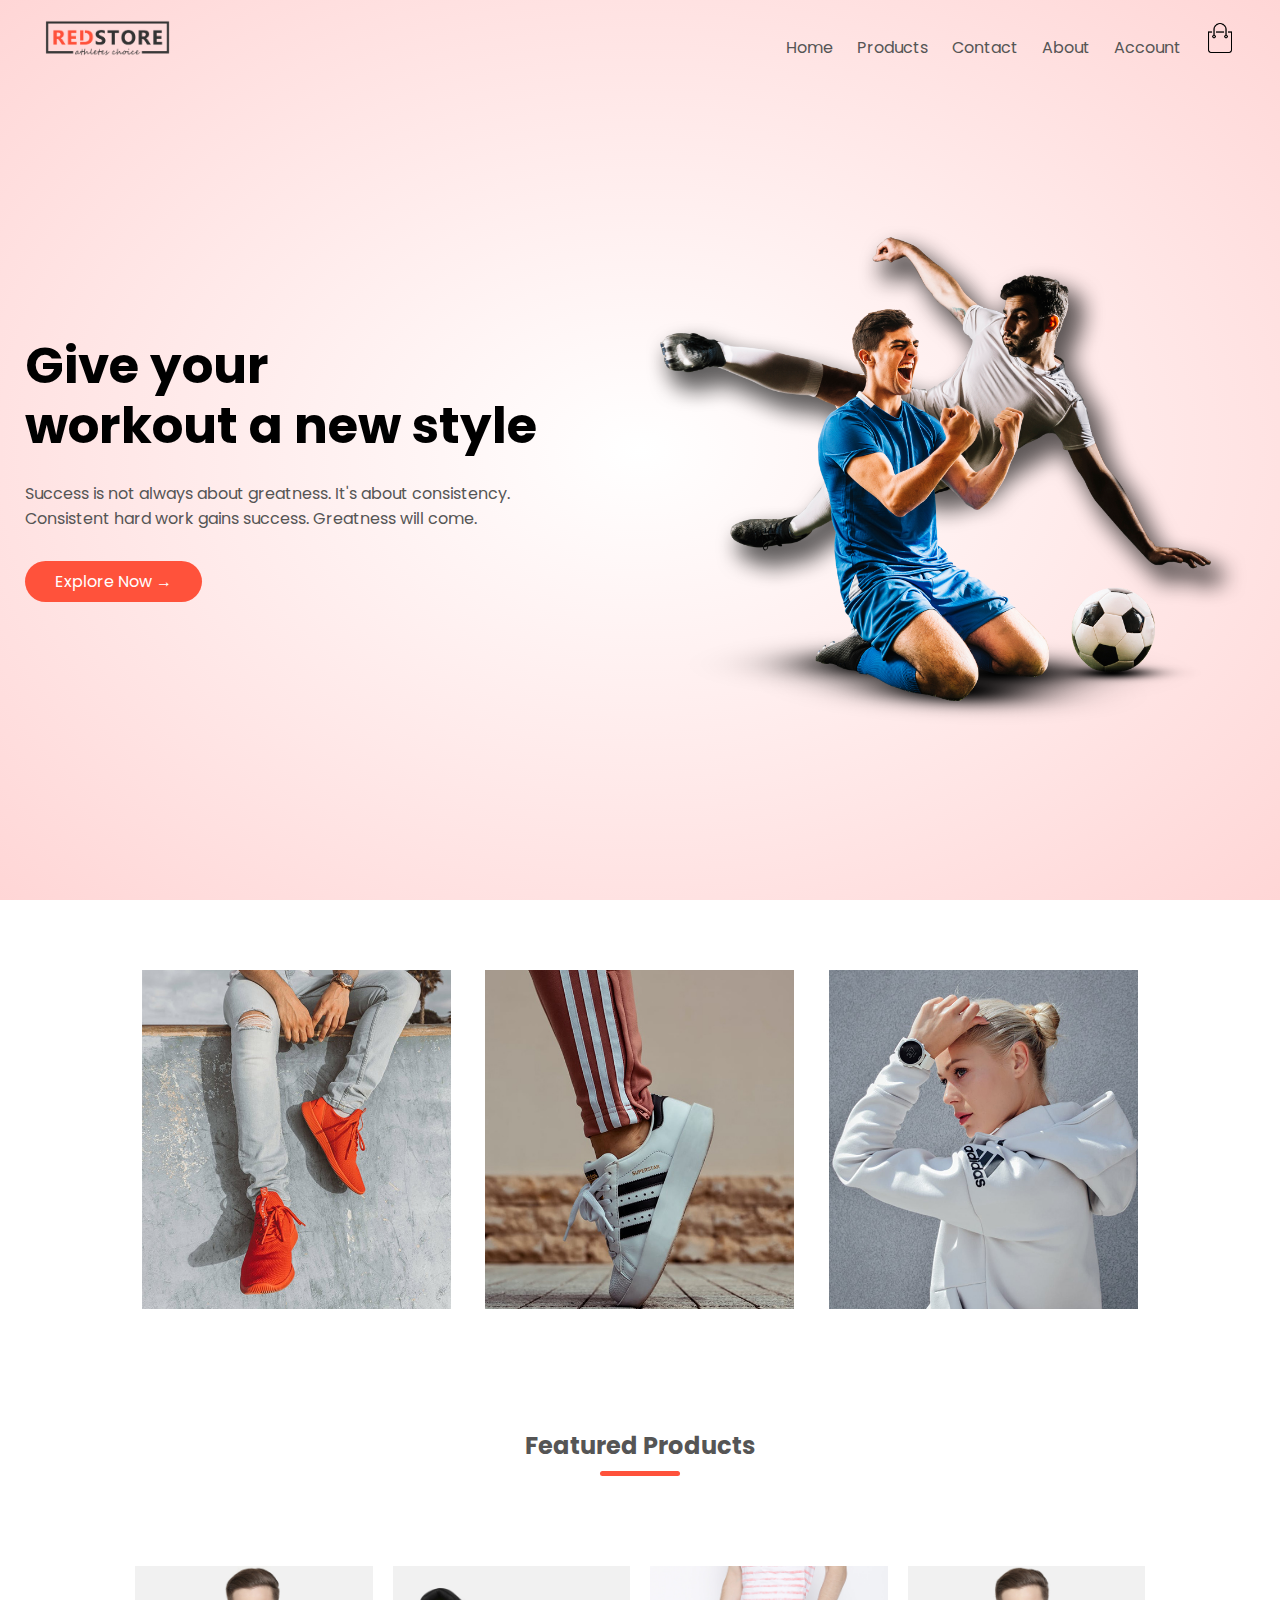
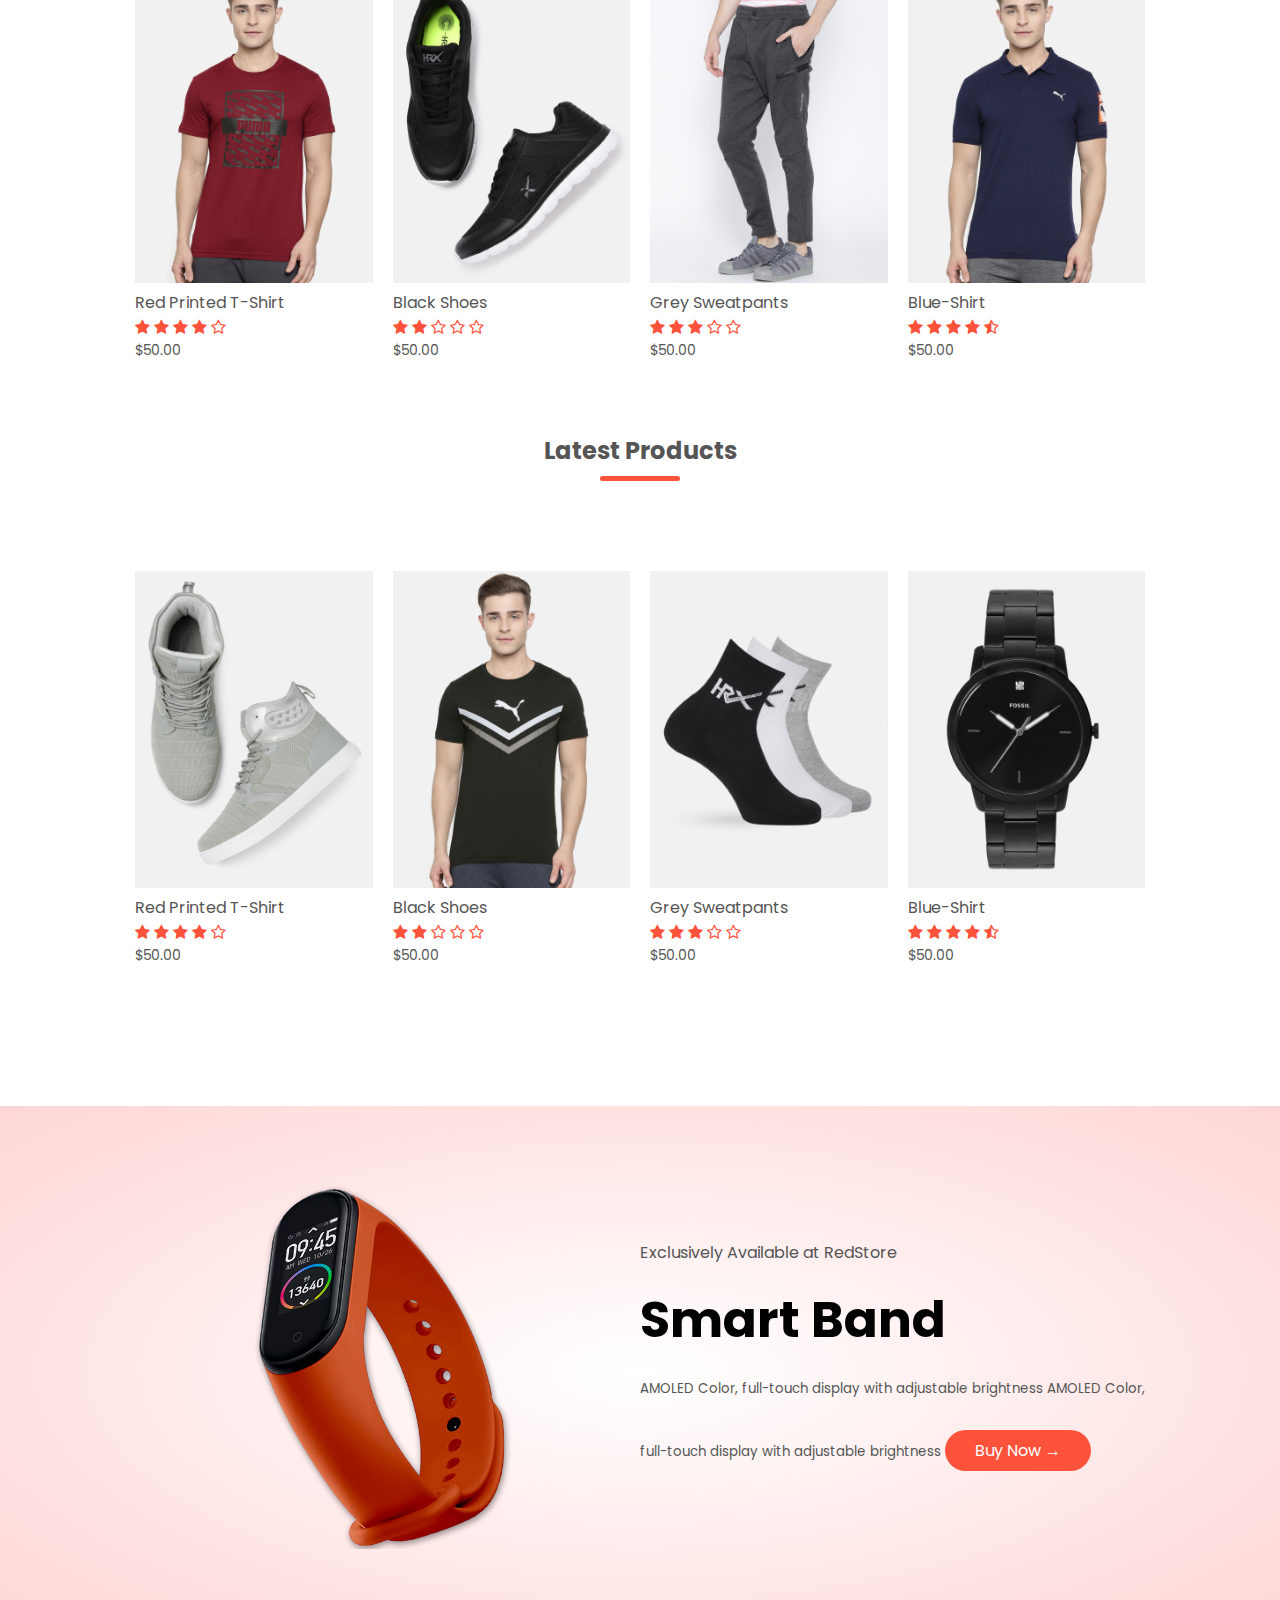
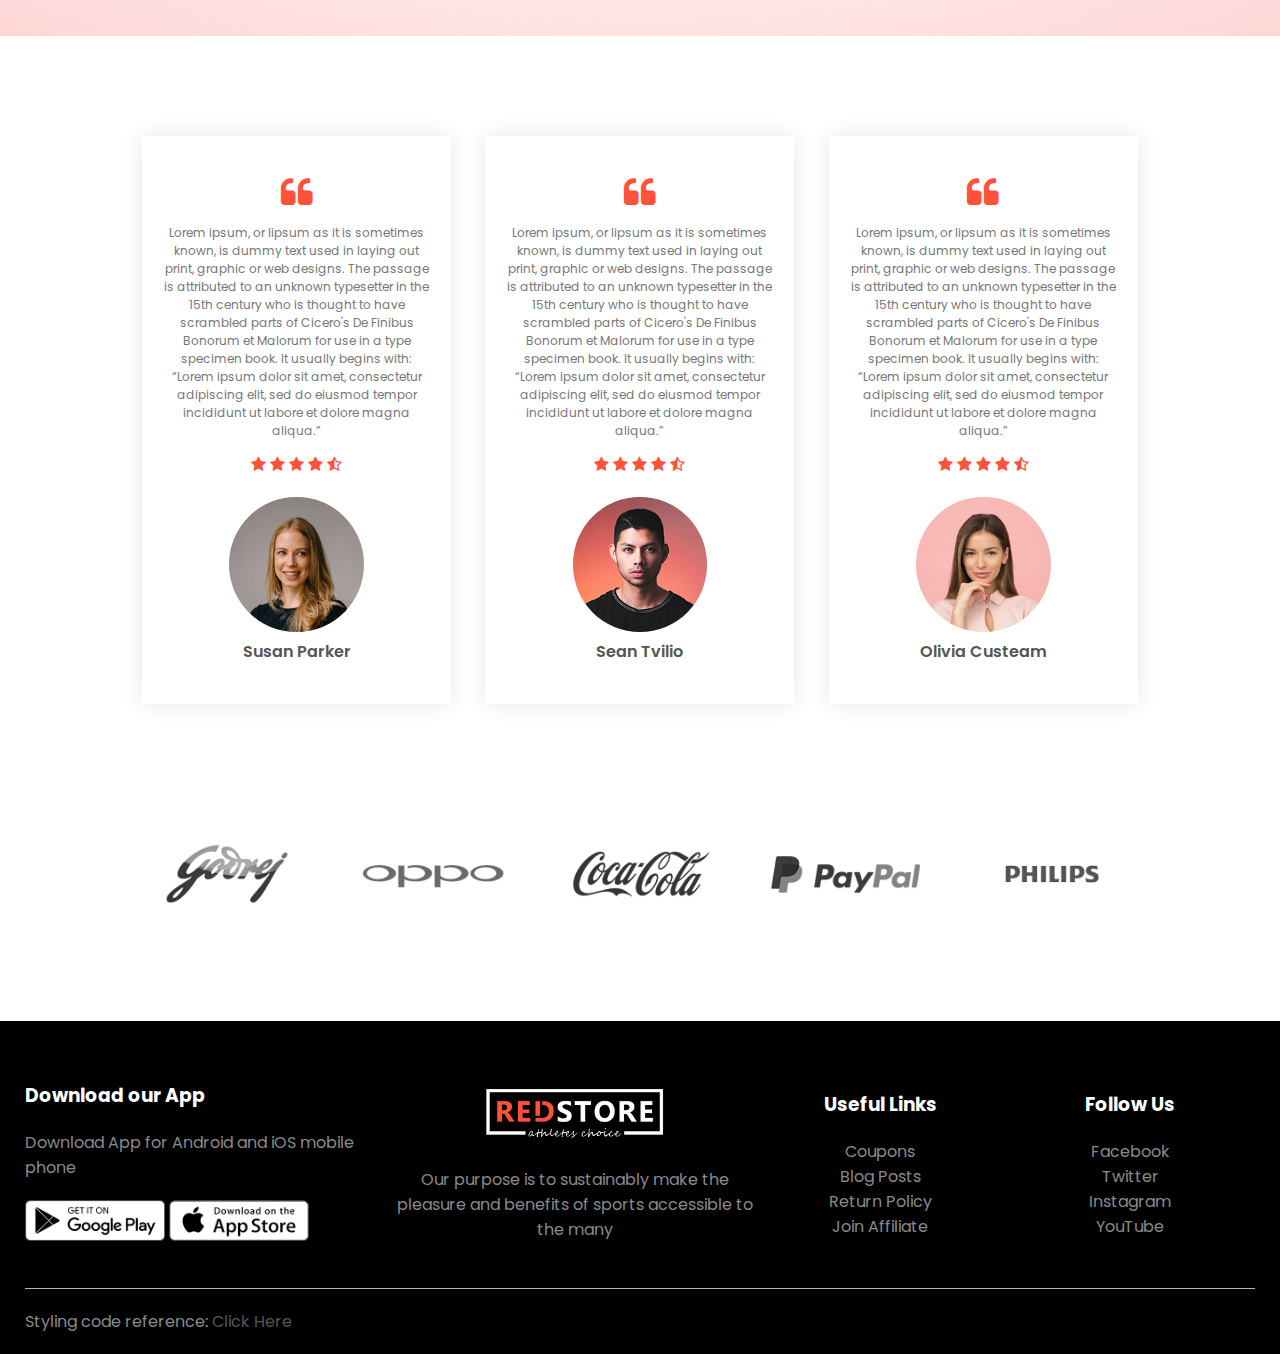
<file: index.html>
<!DOCTYPE html>
<html lang="en">
  <head>
    <meta charset="UTF-8" />
    <meta name="viewport" content="width=device-width, initial-scale=1.0" />
    <link rel="stylesheet" href="style.css" />
    <link
      href="https://fonts.googleapis.com/css2?family=Poppins:wght@300;400;500;600;700&display=swap"
      rel="stylesheet"
    />
    <link
      rel="stylesheet"
      href="https://stackpath.bootstrapcdn.com/font-awesome/4.7.0/css/font-awesome.min.css"
    />
    <title>RedStore</title>
  </head>
  <body>
    <!-- Styling code reference: https://www.youtube.com/channel/UCkjoHfkLEy7ZT4bA2myJ8xA -->
    <div class="header">
      <div class="container">
        <div class="navbar">
          <div class="logo">
            <img src="images/logo.png" width="125" />
          </div>
          <nav>
            <ul id="MenuItems">
              <li><a href="#">Home</a></li>
              <li><a href="products.html">Products</a></li>
              <li><a href="#">Contact</a></li>
              <li><a href="#">About</a></li>
              <li><a href="account.html">Account</a></li>
            </ul>
            <img src="images/cart.png" width="30" height="30" />
            <img
              class="menu-icon"
              src="images/menu.png"
              onclick="menutoggle()"
            />
          </nav>
        </div>
        <div class="row">
          <div class="col-2">
            <h1>
              Give your<br />
              workout a new style
            </h1>
            <p>
              Success is not always about greatness. It's about consistency.<br />
              Consistent hard work gains success. Greatness will come.
            </p>
            <a class="btn" href="#">Explore Now &#8594;</a>
          </div>
          <div class="col-2">
            <img src="images/image1.png" alt="" />
          </div>
        </div>
      </div>
    </div>
    <!-- featured categories -->

    <div class="categories">
      <div class="small-container">
        <div class="row">
          <div class="col-3">
            <img src="images/category-1.jpg" alt="" />
          </div>
          <div class="col-3">
            <img src="images/category-2.jpg" alt="" />
          </div>
          <div class="col-3">
            <img src="images/category-3.jpg" alt="" />
          </div>
        </div>
      </div>
    </div>
    <!-- Featured product -->
    <div class="small-container">
      <h2 class="title">Featured Products</h2>
      <div class="row">
        <div class="col-4">
          <img src="images/product-1.jpg" alt="" />
          <h4>Red Printed T-Shirt</h4>
          <div class="rating">
            <i class="fa fa-star"></i>
            <i class="fa fa-star"></i>
            <i class="fa fa-star"></i>
            <i class="fa fa-star"></i>
            <i class="fa fa-star-o"></i>
          </div>
          <p>$50.00</p>
        </div>
        <div class="col-4">
          <img src="images/product-2.jpg" alt="" />
          <h4>Black Shoes</h4>
          <div class="rating">
            <i class="fa fa-star"></i>
            <i class="fa fa-star"></i>
            <i class="fa fa-star-o"></i>
            <i class="fa fa-star-o"></i>
            <i class="fa fa-star-o"></i>
          </div>
          <p>$50.00</p>
        </div>
        <div class="col-4">
          <img src="images/product-3.jpg" alt="" />
          <h4>Grey Sweatpants</h4>
          <div class="rating">
            <i class="fa fa-star"></i>
            <i class="fa fa-star"></i>
            <i class="fa fa-star"></i>
            <i class="fa fa-star-o"></i>
            <i class="fa fa-star-o"></i>
          </div>
          <p>$50.00</p>
        </div>
        <div class="col-4">
          <img src="images/product-4.jpg" alt="" />
          <h4>Blue-Shirt</h4>
          <div class="rating">
            <i class="fa fa-star"></i>
            <i class="fa fa-star"></i>
            <i class="fa fa-star"></i>
            <i class="fa fa-star"></i>
            <i class="fa fa-star-half-o"></i>
          </div>
          <p>$50.00</p>
        </div>
      </div>

      <h2 class="title">Latest Products</h2>
      <div class="row">
        <div class="col-4">
          <img src="images/product-5.jpg" alt="" />
          <h4>Red Printed T-Shirt</h4>
          <div class="rating">
            <i class="fa fa-star"></i>
            <i class="fa fa-star"></i>
            <i class="fa fa-star"></i>
            <i class="fa fa-star"></i>
            <i class="fa fa-star-o"></i>
          </div>
          <p>$50.00</p>
        </div>
        <div class="col-4">
          <img src="images/product-6.jpg" alt="" />
          <h4>Black Shoes</h4>
          <div class="rating">
            <i class="fa fa-star"></i>
            <i class="fa fa-star"></i>
            <i class="fa fa-star-o"></i>
            <i class="fa fa-star-o"></i>
            <i class="fa fa-star-o"></i>
          </div>
          <p>$50.00</p>
        </div>
        <div class="col-4">
          <img src="images/product-7.jpg" alt="" />
          <h4>Grey Sweatpants</h4>
          <div class="rating">
            <i class="fa fa-star"></i>
            <i class="fa fa-star"></i>
            <i class="fa fa-star"></i>
            <i class="fa fa-star-o"></i>
            <i class="fa fa-star-o"></i>
          </div>
          <p>$50.00</p>
        </div>
        <div class="col-4">
          <img src="images/product-8.jpg" alt="" />
          <h4>Blue-Shirt</h4>
          <div class="rating">
            <i class="fa fa-star"></i>
            <i class="fa fa-star"></i>
            <i class="fa fa-star"></i>
            <i class="fa fa-star"></i>
            <i class="fa fa-star-half-o"></i>
          </div>
          <p>$50.00</p>
        </div>
      </div>
    </div>
    <!-- Offer -->

    <div class="offer">
      <div class="small-container">
        <div class="row">
          <div class="col-2">
            <img class="offer-img" src="images/exclusive.png" alt="" />
          </div>
          <div class="col-2">
            <p>Exclusively Available at RedStore</p>
            <h1>Smart Band</h1>
            <small
              >AMOLED Color, full-touch display with adjustable brightness
              AMOLED Color, full-touch display with adjustable brightness</small
            >
            <a href="#" class="btn">Buy Now &#8594;</a>
          </div>
        </div>
      </div>
    </div>
    <!-- Testimonials -->

    <div class="testimonial">
      <div class="small-container">
        <div class="row">
          <div class="col-3">
            <i class="fa fa-quote-left"></i>
            <p>
              Lorem ipsum, or lipsum as it is sometimes known, is dummy text
              used in laying out print, graphic or web designs. The passage is
              attributed to an unknown typesetter in the 15th century who is
              thought to have scrambled parts of Cicero's De Finibus Bonorum et
              Malorum for use in a type specimen book. It usually begins with:
              “Lorem ipsum dolor sit amet, consectetur adipiscing elit, sed do
              eiusmod tempor incididunt ut labore et dolore magna aliqua.”
            </p>
            <div class="rating">
              <i class="fa fa-star"></i>
              <i class="fa fa-star"></i>
              <i class="fa fa-star"></i>
              <i class="fa fa-star"></i>
              <i class="fa fa-star-half-o"></i>
            </div>
            <img src="images/user-1.png" alt="" />
            <h3>Susan Parker</h3>
          </div>
          <div class="col-3">
            <i class="fa fa-quote-left"></i>
            <p>
              Lorem ipsum, or lipsum as it is sometimes known, is dummy text
              used in laying out print, graphic or web designs. The passage is
              attributed to an unknown typesetter in the 15th century who is
              thought to have scrambled parts of Cicero's De Finibus Bonorum et
              Malorum for use in a type specimen book. It usually begins with:
              “Lorem ipsum dolor sit amet, consectetur adipiscing elit, sed do
              eiusmod tempor incididunt ut labore et dolore magna aliqua.”
            </p>
            <div class="rating">
              <i class="fa fa-star"></i>
              <i class="fa fa-star"></i>
              <i class="fa fa-star"></i>
              <i class="fa fa-star"></i>
              <i class="fa fa-star-half-o"></i>
            </div>
            <img src="images/user-2.png" alt="" />
            <h3>Sean Tvilio</h3>
          </div>
          <div class="col-3">
            <i class="fa fa-quote-left"></i>
            <p>
              Lorem ipsum, or lipsum as it is sometimes known, is dummy text
              used in laying out print, graphic or web designs. The passage is
              attributed to an unknown typesetter in the 15th century who is
              thought to have scrambled parts of Cicero's De Finibus Bonorum et
              Malorum for use in a type specimen book. It usually begins with:
              “Lorem ipsum dolor sit amet, consectetur adipiscing elit, sed do
              eiusmod tempor incididunt ut labore et dolore magna aliqua.”
            </p>
            <div class="rating">
              <i class="fa fa-star"></i>
              <i class="fa fa-star"></i>
              <i class="fa fa-star"></i>
              <i class="fa fa-star"></i>
              <i class="fa fa-star-half-o"></i>
            </div>
            <img src="images/user-3.png" alt="" />
            <h3>Olivia Custeam</h3>
          </div>
        </div>
      </div>
    </div>

    <!-- Brands -->

    <div class="brands">
      <div class="small-container">
        <div class="row">
          <div class="col-5">
            <img src="images/logo-godrej.png" alt="" />
          </div>
          <div class="col-5">
            <img src="images/logo-oppo.png" alt="" />
          </div>
          <div class="col-5">
            <img src="images/logo-coca-cola.png" alt="" />
          </div>
          <div class="col-5">
            <img src="images/logo-paypal.png" alt="" />
          </div>
          <div class="col-5">
            <img src="images/logo-philips.png" alt="" />
          </div>
        </div>
      </div>
    </div>

    <!-- Footer -->

    <div class="footer">
      <div class="container">
        <div class="row">
          <div class="footer-col-1">
            <h3>Download our App</h3>
            <p>Download App for Android and iOS mobile phone</p>
            <div class="app-logo">
              <img src="images/play-store.png" alt="" />
              <img src="images/app-store.png" alt="" />
            </div>
          </div>
          <div class="footer-col-2">
            <img src="images/logo-white.png" alt="" />
            <p>
              Our purpose is to sustainably make the pleasure and benefits of
              sports accessible to the many
            </p>
          </div>
          <div class="footer-col-3">
            <h3>Useful Links</h3>
            <ul>
              <li>Coupons</li>
              <li>Blog Posts</li>
              <li>Return Policy</li>
              <li>Join Affiliate</li>
            </ul>
          </div>
          <div class="footer-col-4">
            <h3>Follow Us</h3>
            <ul>
              <li>Facebook</li>
              <li>Twitter</li>
              <li>Instagram</li>
              <li>YouTube</li>
            </ul>
          </div>
        </div>
        <hr />
        <p>Styling code reference: <a href="https://www.youtube.com/channel/UCkjoHfkLEy7ZT4bA2myJ8xA">Click Here</a></p>
      </div>
    </div>
    <!-- Js for toggle menu -->

    <script>
      var MenuItems = document.getElementById("MenuItems");
      MenuItems.style.maxHeight = "0px";
      function menutoggle() {          
        if (MenuItems.style.maxHeight == "0px") {
          MenuItems.style.maxHeight = "200px";
        } else {
          MenuItems.style.maxHeight = "0px";
        };
      };
    </script>
  </body>
</html>
</file>
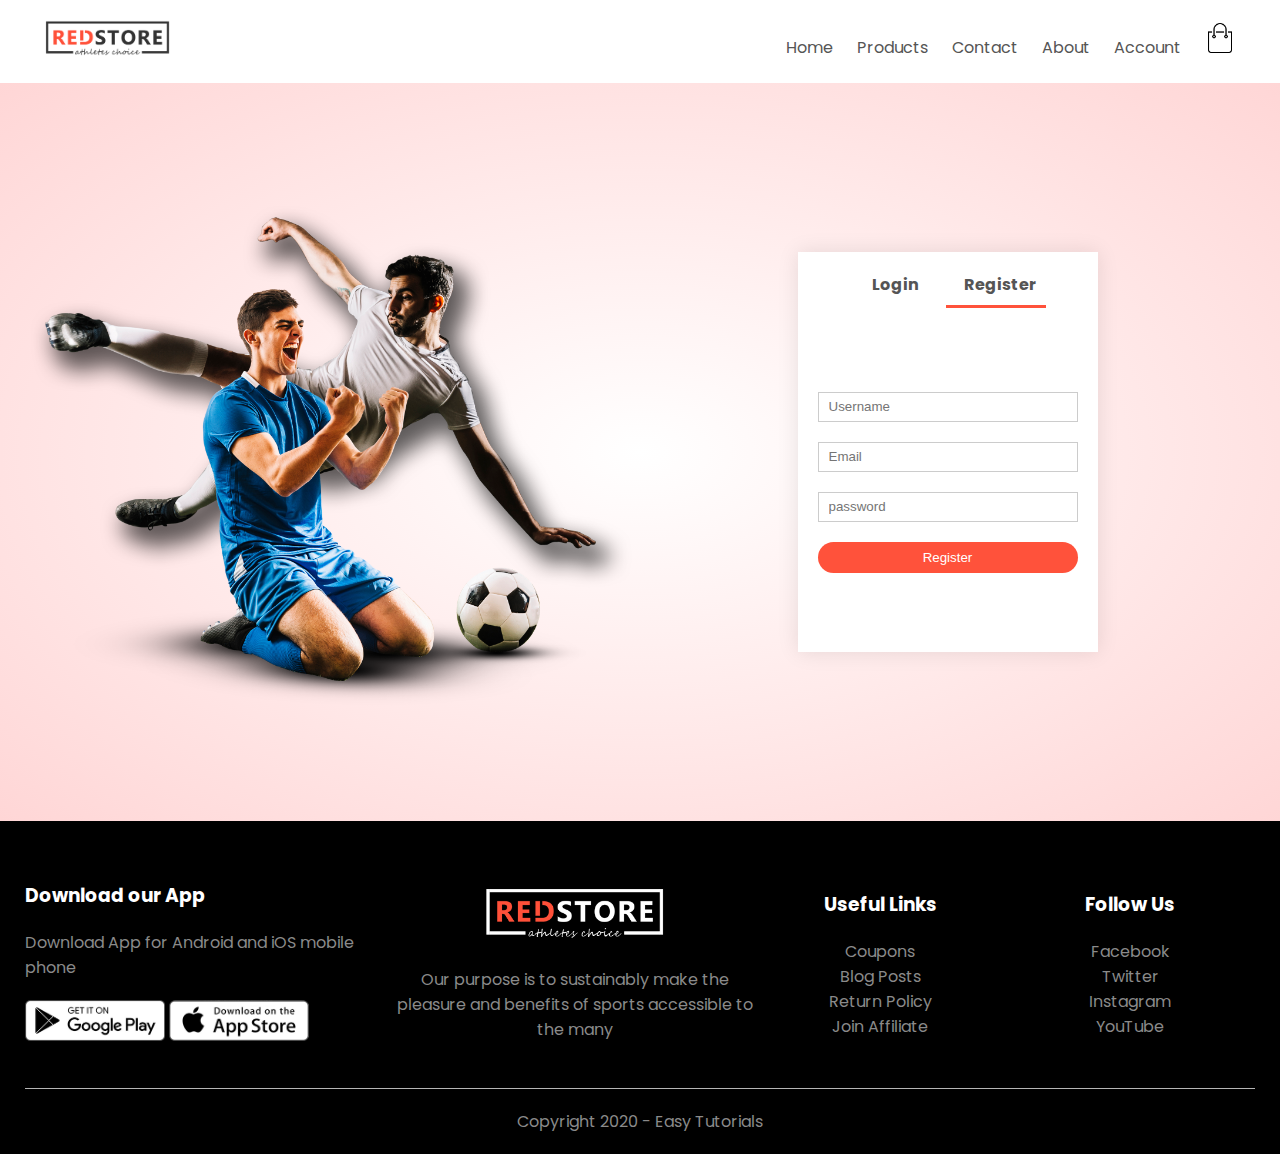
<file: account.html>
<!DOCTYPE html>
<html lang="en">
  <head>
    <meta charset="UTF-8" />
    <meta name="viewport" content="width=device-width, initial-scale=1.0" />
    <link rel="stylesheet" href="style.css" />
    <link
      href="https://fonts.googleapis.com/css2?family=Poppins:wght@300;400;500;600;700&display=swap"
      rel="stylesheet"
    />
    <link
      rel="stylesheet"
      href="https://stackpath.bootstrapcdn.com/font-awesome/4.7.0/css/font-awesome.min.css"
    />
    <title>Products | RedStore</title>
  </head>
  <body>

      <div class="container">
        <div class="navbar">
          <div class="logo">
            <img src="images/logo.png" width="125" />
          </div>
          <nav>
            <ul id="MenuItems">
              <li><a href="index.html">Home</a></li>
              <li><a href="products.html">Products</a></li>
              <li><a href="#">Contact</a></li>
              <li><a href="#">About</a></li>
              <li><a href="#">Account</a></li>
            </ul>
            <img src="images/cart.png" width="30" height="30" />
            <img
              class="menu-icon"
              src="images/menu.png"
              onclick="menutoggle()"
            />
          </nav>
        </div>
      </div>

<!-- Account -->

<div class="account-page">
    <div class="container">
        <div class="row">
            <div class="col-2">
                <img src="images/image1.png" alt="" width="100%">
            </div>
            <div class="col-2">
                <div class="form-container">
                    <div class="form-btn">
                        <span onclick="login()">Login</span>
                        <span onclick="register()">Register</span>
                        <hr id="Indicator" />
                        <form id="LoginForm">
                            <input type="text" placeholder="Username">
                            <input type="password" placeholder="password">
                            <button type="submit" class="btn">Login</button>
                            <a href="">Forgot Password</a>
                        </form>
                        <form id="RegForm">
                            <input type="text" placeholder="Username">
                            <input type="email" placeholder="Email">
                            <input type="password" placeholder="password">
                            <button type="submit" class="btn">Register</button>
                            
                        </form>
                    </div>
                </div>
            </div>
        </div>
    </div>
</div>
<!-- End Account -->

    <!-- Footer -->

    <div class="footer">
      <div class="container">
        <div class="row">
          <div class="footer-col-1">
            <h3>Download our App</h3>
            <p>Download App for Android and iOS mobile phone</p>
            <div class="app-logo">
              <img src="images/play-store.png" alt="" />
              <img src="images/app-store.png" alt="" />
            </div>
          </div>
          <div class="footer-col-2">
            <img src="images/logo-white.png" alt="" />
            <p>
              Our purpose is to sustainably make the pleasure and benefits of
              sports accessible to the many
            </p>
          </div>
          <div class="footer-col-3">
            <h3>Useful Links</h3>
            <ul>
              <li>Coupons</li>
              <li>Blog Posts</li>
              <li>Return Policy</li>
              <li>Join Affiliate</li>
            </ul>
          </div>
          <div class="footer-col-4">
            <h3>Follow Us</h3>
            <ul>
              <li>Facebook</li>
              <li>Twitter</li>
              <li>Instagram</li>
              <li>YouTube</li>
            </ul>
          </div>
        </div>
        <hr />
        <p class="copyright">Copyright 2020 - Easy Tutorials</p>
      </div>
    </div>
    <!-- Js for toggle menu -->

    <script>
      var MenuItems = document.getElementById("MenuItems");
      MenuItems.style.maxHeight = "0px";
      function menutoggle() {          
        if (MenuItems.style.maxHeight == "0px") {
          MenuItems.style.maxHeight = "200px";
        } else {
          MenuItems.style.maxHeight = "0px";
        };
      };
    </script>
    <!-- -----Js for Toggle Form----- -->
    <script>
        var LoginForm = document.getElementById("LoginForm");
        var RegForm = document.getElementById("RegForm");
        var Indicator = document.getElementById("Indicator");
function register(){
    RegForm.style.transform = "translateX(0px)";
    LoginForm.style.transform = "translateX(0px)";
    Indicator.style.transform = "translateX(100px)";
}
function login(){
    RegForm.style.transform = "translateX(300px)";
    LoginForm.style.transform = "translateX(300px)";
    Indicator.style.transform = "translateX(0px)";
}
    </script>
  </body>
</html>
</file>
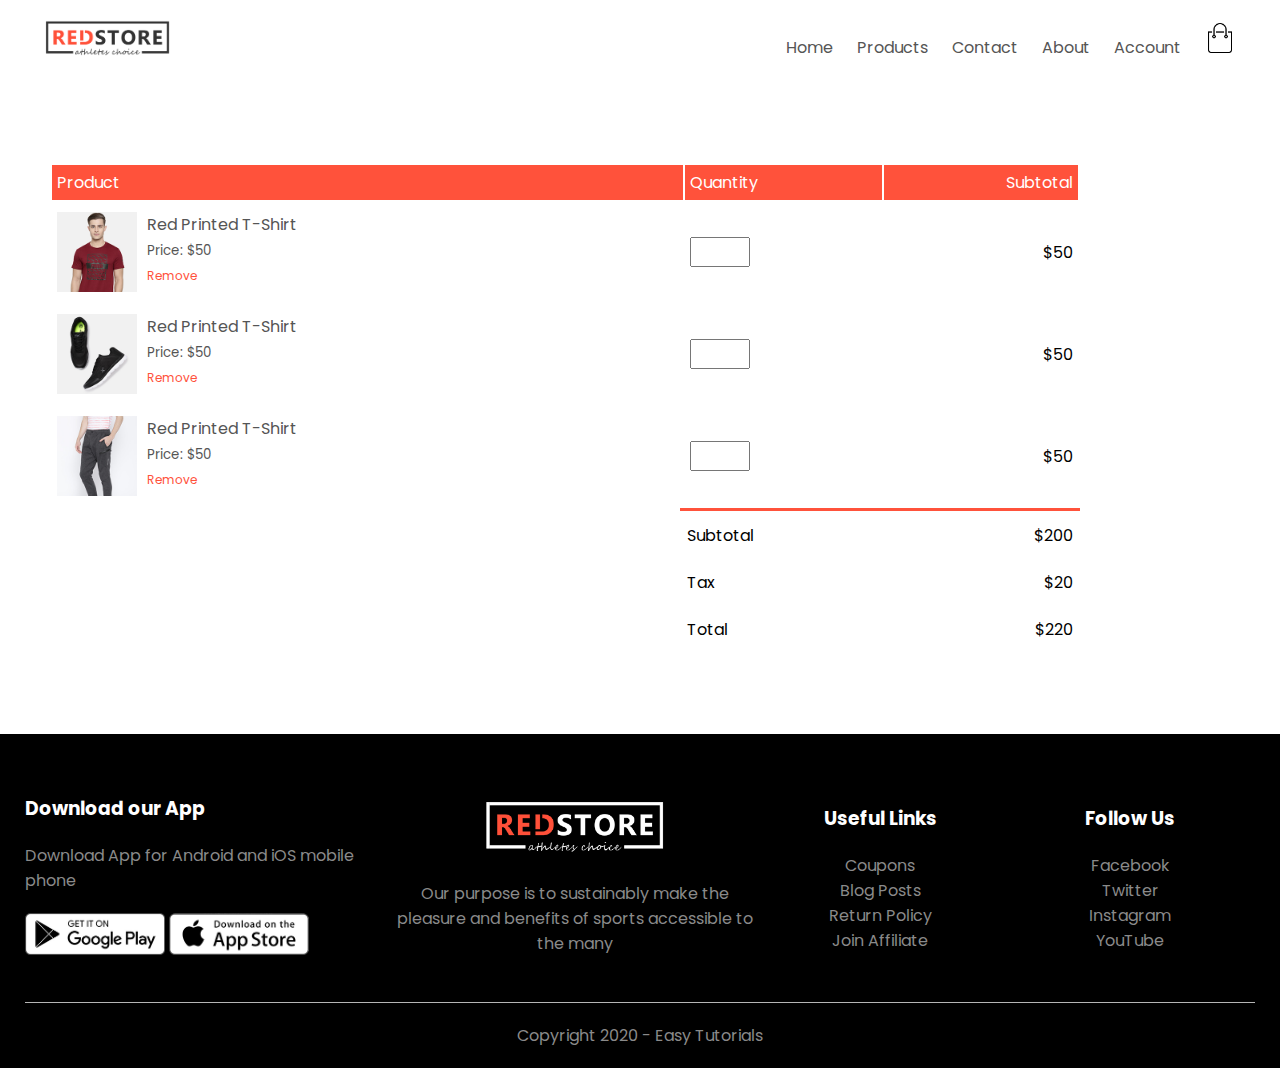
<file: cart.html>
<!DOCTYPE html>
<html lang="en">
  <head>
    <meta charset="UTF-8" />
    <meta name="viewport" content="width=device-width, initial-scale=1.0" />
    <link rel="stylesheet" href="style.css" />
    <link
      href="https://fonts.googleapis.com/css2?family=Poppins:wght@300;400;500;600;700&display=swap"
      rel="stylesheet"
    />
    <link
      rel="stylesheet"
      href="https://stackpath.bootstrapcdn.com/font-awesome/4.7.0/css/font-awesome.min.css"
    />
    <title>Products | RedStore</title>
  </head>
  <body>
    <div class="container">
      <div class="navbar">
        <div class="logo">
          <img src="images/logo.png" width="125" />
        </div>
        <nav>
          <ul id="MenuItems">
            <li><a href="index.html">Home</a></li>
            <li><a href="products.html">Products</a></li>
            <li><a href="#">Contact</a></li>
            <li><a href="#">About</a></li>
            <li><a href="account.html">Account</a></li>
          </ul>
          <img src="images/cart.png" width="30" height="30" />
          <img class="menu-icon" src="images/menu.png" onclick="menutoggle()" />
        </nav>
      </div>
    </div>

    <!-- Cart -->
    <div class="container">
      <div class="small-container cart-page">
        <table>
          <tr>
            <th>Product</th>
            <th>Quantity</th>
            <th>Subtotal</th>
          </tr>
          <tr>
            <td>
              <div class="cart-info">
                <img src="images/buy-1.jpg" alt="" />
                <div>
                  <p>Red Printed T-Shirt</p>
                  <small>Price: $50</small><br />
                  <a href="">Remove</a>
                </div>
              </div>
            </td>
            <td><input type="number" /></td>
            <td>$50</td>
          </tr>
          <tr>
            <td>
              <div class="cart-info">
                <img src="images/buy-2.jpg" alt="" />
                <div>
                  <p>Red Printed T-Shirt</p>
                  <small>Price: $50</small><br />
                  <a href="">Remove</a>
                </div>
              </div>
            </td>
            <td><input type="number" /></td>
            <td>$50</td>
          </tr>
          <tr>
            <td>
              <div class="cart-info">
                <img src="images/buy-3.jpg" alt="" />
                <div>
                  <p>Red Printed T-Shirt</p>
                  <small>Price: $50</small><br />
                  <a href="">Remove</a>
                </div>
              </div>
            </td>
            <td><input type="number" /></td>
            <td>$50</td>
          </tr>
        </table>
        <div class="total-price">
            <table>
                <tr>
                    <td>Subtotal</td>
                    <td>$200</td>
                </tr>
                <tr>
                    <td>Tax</td>
                    <td>$20</td>
                </tr>
                <tr>
                    <td>Total</td>
                    <td>$220</td>
                </tr>
            </table>
        </div>
      </div>
    </div>

    <!-- end Cart -->

    <!-- Footer -->

    <div class="footer">
      <div class="container">
        <div class="row">
          <div class="footer-col-1">
            <h3>Download our App</h3>
            <p>Download App for Android and iOS mobile phone</p>
            <div class="app-logo">
              <img src="images/play-store.png" alt="" />
              <img src="images/app-store.png" alt="" />
            </div>
          </div>
          <div class="footer-col-2">
            <img src="images/logo-white.png" alt="" />
            <p>
              Our purpose is to sustainably make the pleasure and benefits of
              sports accessible to the many
            </p>
          </div>
          <div class="footer-col-3">
            <h3>Useful Links</h3>
            <ul>
              <li>Coupons</li>
              <li>Blog Posts</li>
              <li>Return Policy</li>
              <li>Join Affiliate</li>
            </ul>
          </div>
          <div class="footer-col-4">
            <h3>Follow Us</h3>
            <ul>
              <li>Facebook</li>
              <li>Twitter</li>
              <li>Instagram</li>
              <li>YouTube</li>
            </ul>
          </div>
        </div>
        <hr />
        <p class="copyright">Copyright 2020 - Easy Tutorials</p>
      </div>
    </div>
    <!-- Js for toggle menu -->

    <script>
      var MenuItems = document.getElementById("MenuItems");
      MenuItems.style.maxHeight = "0px";
      function menutoggle() {
        if (MenuItems.style.maxHeight == "0px") {
          MenuItems.style.maxHeight = "200px";
        } else {
          MenuItems.style.maxHeight = "0px";
        }
      }
    </script>
  </body>
</html>
</file>
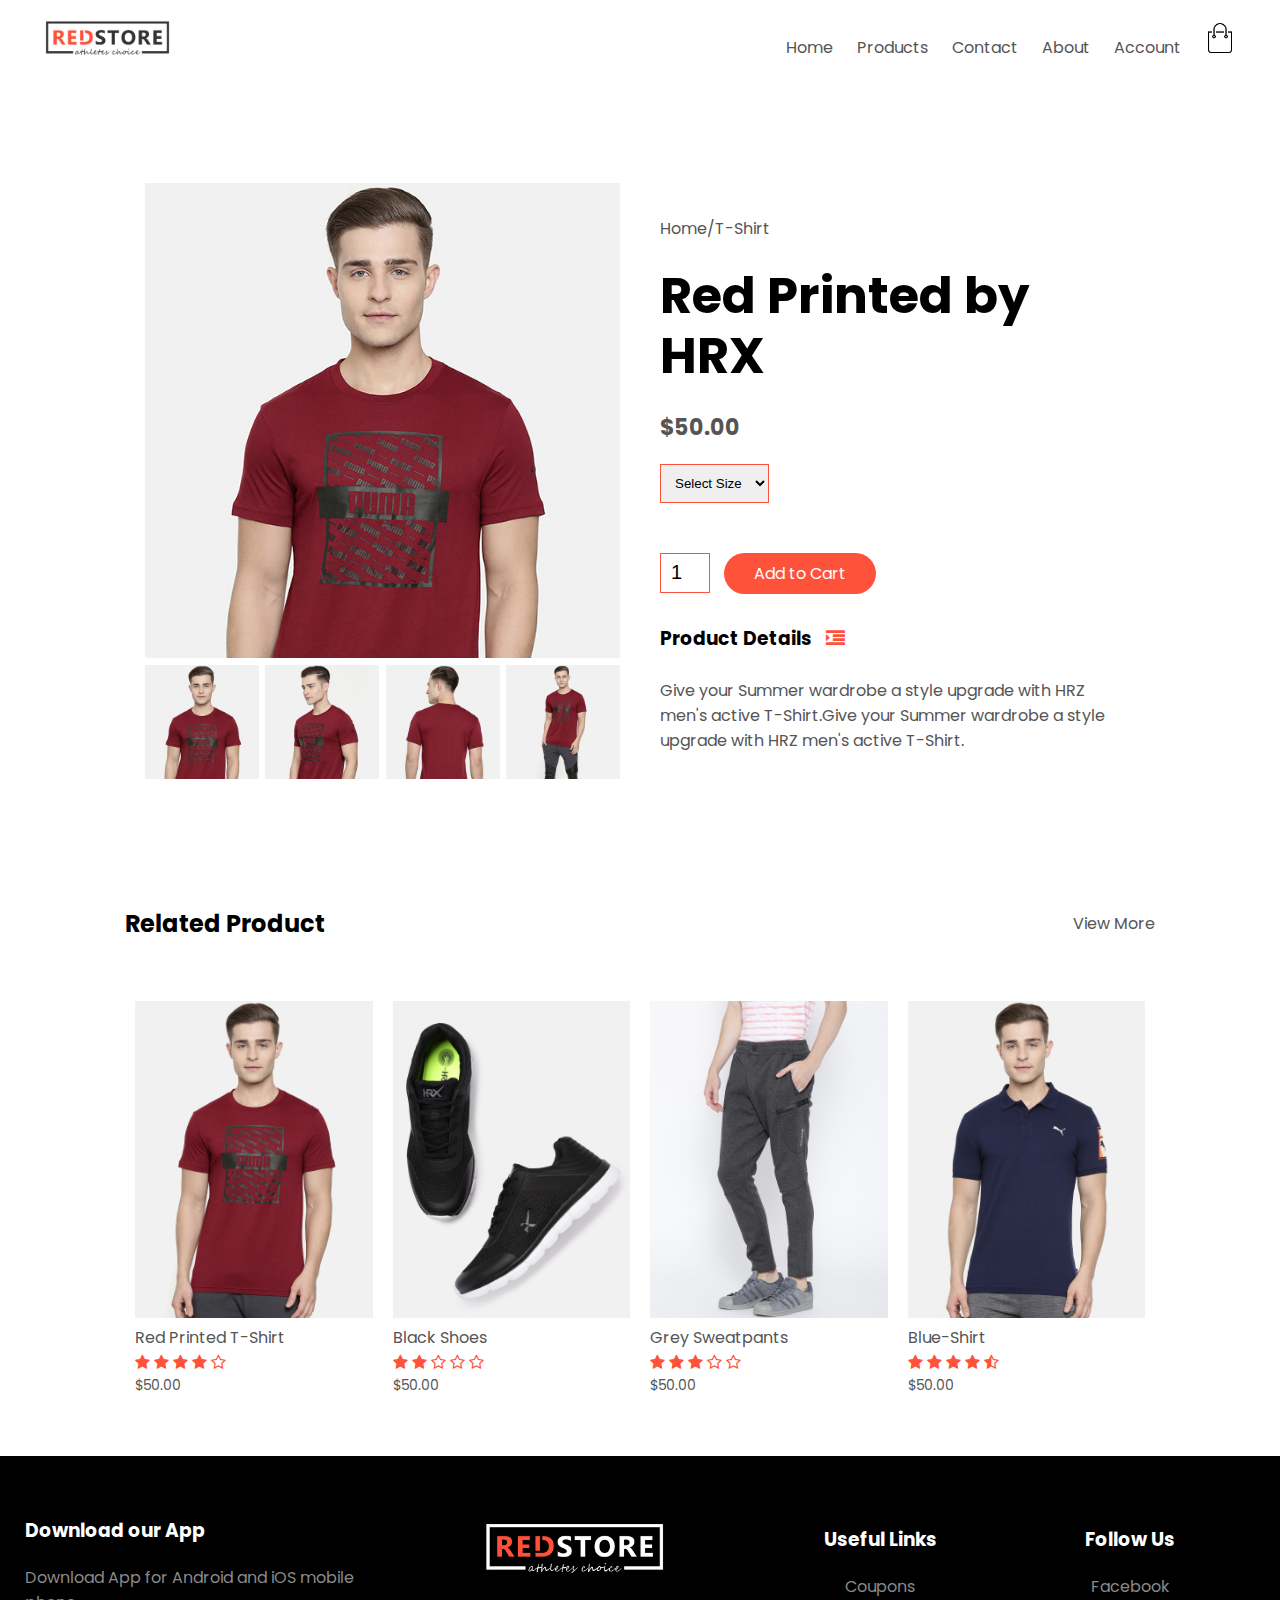
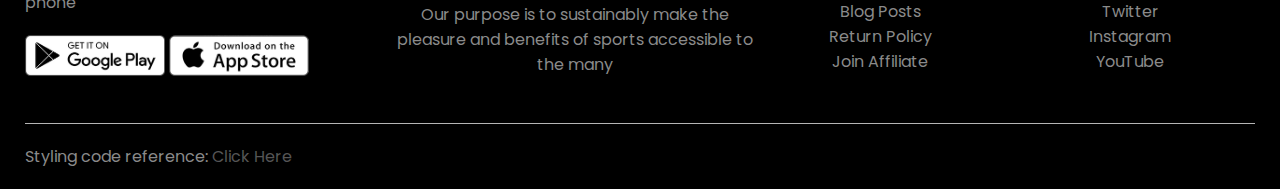
<file: product-details.html>
<!DOCTYPE html>
<html lang="en">
  <head>
    <meta charset="UTF-8" />
    <meta name="viewport" content="width=device-width, initial-scale=1.0" />
    <link rel="stylesheet" href="style.css" />
    <link
      href="https://fonts.googleapis.com/css2?family=Poppins:wght@300;400;500;600;700&display=swap"
      rel="stylesheet"
    />
    <link
      rel="stylesheet"
      href="https://stackpath.bootstrapcdn.com/font-awesome/4.7.0/css/font-awesome.min.css"
    />
    <title>Products | RedStore</title>
  </head>
  <body>
    <div class="container">
      <div class="navbar">
        <div class="logo">
          <img src="images/logo.png" width="125" />
        </div>
        <nav>
          <ul id="MenuItems">
            <li><a href="index.html">Home</a></li>
            <li><a href="products.html">Products</a></li>
            <li><a href="#">Contact</a></li>
            <li><a href="#">About</a></li>
            <li><a href="#">Account</a></li>
          </ul>
          <img src="images/cart.png" width="30" height="30" />
          <img class="menu-icon" src="images/menu.png" onclick="menutoggle()" />
        </nav>
      </div>
    </div>

    <!-- Single product details -->

    <div class="small-container single-product">
      <div class="row">
        <div class="col-2">
          <img id="ProductImg" src="images/gallery-1.jpg" width="100%" alt="" />

          <div class="small-img-row">
            <div class="small-img-col">
              <img
                class="small-img"
                src="images/gallery-1.jpg"
                width="100%"
                alt=""
              />
            </div>
            <div class="small-img-col">
              <img
                class="small-img"
                src="images/gallery-2.jpg"
                width="100%"
                alt=""
              />
            </div>
            <div class="small-img-col">
              <img
                class="small-img"
                src="images/gallery-3.jpg"
                width="100%"
                alt=""
              />
            </div>
            <div class="small-img-col">
              <img
                class="small-img"
                src="images/gallery-4.jpg"
                width="100%"
                alt=""
              />
            </div>
          </div>
        </div>
        <div class="col-2">
          <p>Home/T-Shirt</p>
          <h1>Red Printed by HRX</h1>
          <h4>$50.00</h4>
          <select name="" id="">
            <option value="">Select Size</option>
            <option value="">S</option>
            <option value="">M</option>
            <option value="">L</option>
            <option value="">XL</option>
          </select>
          <input type="number" value="1" />
          <a href="#" class="btn">Add to Cart</a>
          <h3>Product Details <i class="fa fa-indent"></i></h3>
          <br />
          <p>
            Give your Summer wardrobe a style upgrade with HRZ men's active
            T-Shirt.Give your Summer wardrobe a style upgrade with HRZ men's
            active T-Shirt.
          </p>
        </div>
      </div>
    </div>

    <!-- Title -->
    <div class="small-container">
        <div class="row row-2">
            <h2>Related Product</h2>
            <p>View More</p>
        </div>
    </div>


    <!-- Products -->

    <div class="small-container">
      <div class="row">
        <div class="col-4">
          <img src="images/product-1.jpg" alt="" />
          <h4>Red Printed T-Shirt</h4>
          <div class="rating">
            <i class="fa fa-star"></i>
            <i class="fa fa-star"></i>
            <i class="fa fa-star"></i>
            <i class="fa fa-star"></i>
            <i class="fa fa-star-o"></i>
          </div>
          <p>$50.00</p>
        </div>
        <div class="col-4">
          <img src="images/product-2.jpg" alt="" />
          <h4>Black Shoes</h4>
          <div class="rating">
            <i class="fa fa-star"></i>
            <i class="fa fa-star"></i>
            <i class="fa fa-star-o"></i>
            <i class="fa fa-star-o"></i>
            <i class="fa fa-star-o"></i>
          </div>
          <p>$50.00</p>
        </div>
        <div class="col-4">
          <img src="images/product-3.jpg" alt="" />
          <h4>Grey Sweatpants</h4>
          <div class="rating">
            <i class="fa fa-star"></i>
            <i class="fa fa-star"></i>
            <i class="fa fa-star"></i>
            <i class="fa fa-star-o"></i>
            <i class="fa fa-star-o"></i>
          </div>
          <p>$50.00</p>
        </div>
        <div class="col-4">
          <img src="images/product-4.jpg" alt="" />
          <h4>Blue-Shirt</h4>
          <div class="rating">
            <i class="fa fa-star"></i>
            <i class="fa fa-star"></i>
            <i class="fa fa-star"></i>
            <i class="fa fa-star"></i>
            <i class="fa fa-star-half-o"></i>
          </div>
          <p>$50.00</p>
        </div>
      </div>
    </div>
    <!-- Footer -->
    <div class="footer">
      <div class="container">
        <div class="row">
          <div class="footer-col-1">
            <h3>Download our App</h3>
            <p>Download App for Android and iOS mobile phone</p>
            <div class="app-logo">
              <img src="images/play-store.png" alt="" />
              <img src="images/app-store.png" alt="" />
            </div>
          </div>
          <div class="footer-col-2">
            <img src="images/logo-white.png" alt="" />
            <p>
              Our purpose is to sustainably make the pleasure and benefits of
              sports accessible to the many
            </p>
          </div>
          <div class="footer-col-3">
            <h3>Useful Links</h3>
            <ul>
              <li>Coupons</li>
              <li>Blog Posts</li>
              <li>Return Policy</li>
              <li>Join Affiliate</li>
            </ul>
          </div>
          <div class="footer-col-4">
            <h3>Follow Us</h3>
            <ul>
              <li>Facebook</li>
              <li>Twitter</li>
              <li>Instagram</li>
              <li>YouTube</li>
            </ul>
          </div>
        </div>
        <hr />
        <p>Styling code reference: <a href="https://www.youtube.com/channel/UCkjoHfkLEy7ZT4bA2myJ8xA">Click Here</a></p>
      </div>
    </div>

    <!-- Js for toggle menu -->
    <script>
      var MenuItems = document.getElementById("MenuItems");
      MenuItems.style.maxHeight = "0px";
      function menutoggle() {
        if (MenuItems.style.maxHeight == "0px") {
          MenuItems.style.maxHeight = "200px";
        } else {
          MenuItems.style.maxHeight = "0px";
        }
      }
    </script>
    <!-- JS for Product Gallery -->
    <script>
      var ProductImg = document.getElementById("ProductImg");

      var SmallImg = document.getElementsByClassName("small-img");

      for (let i = 0; i < SmallImg.length; i++) {
        SmallImg[i].onclick = function () {
          ProductImg.src = SmallImg[i].src;
        };
      }
    </script>
  </body>
</html>
</file>
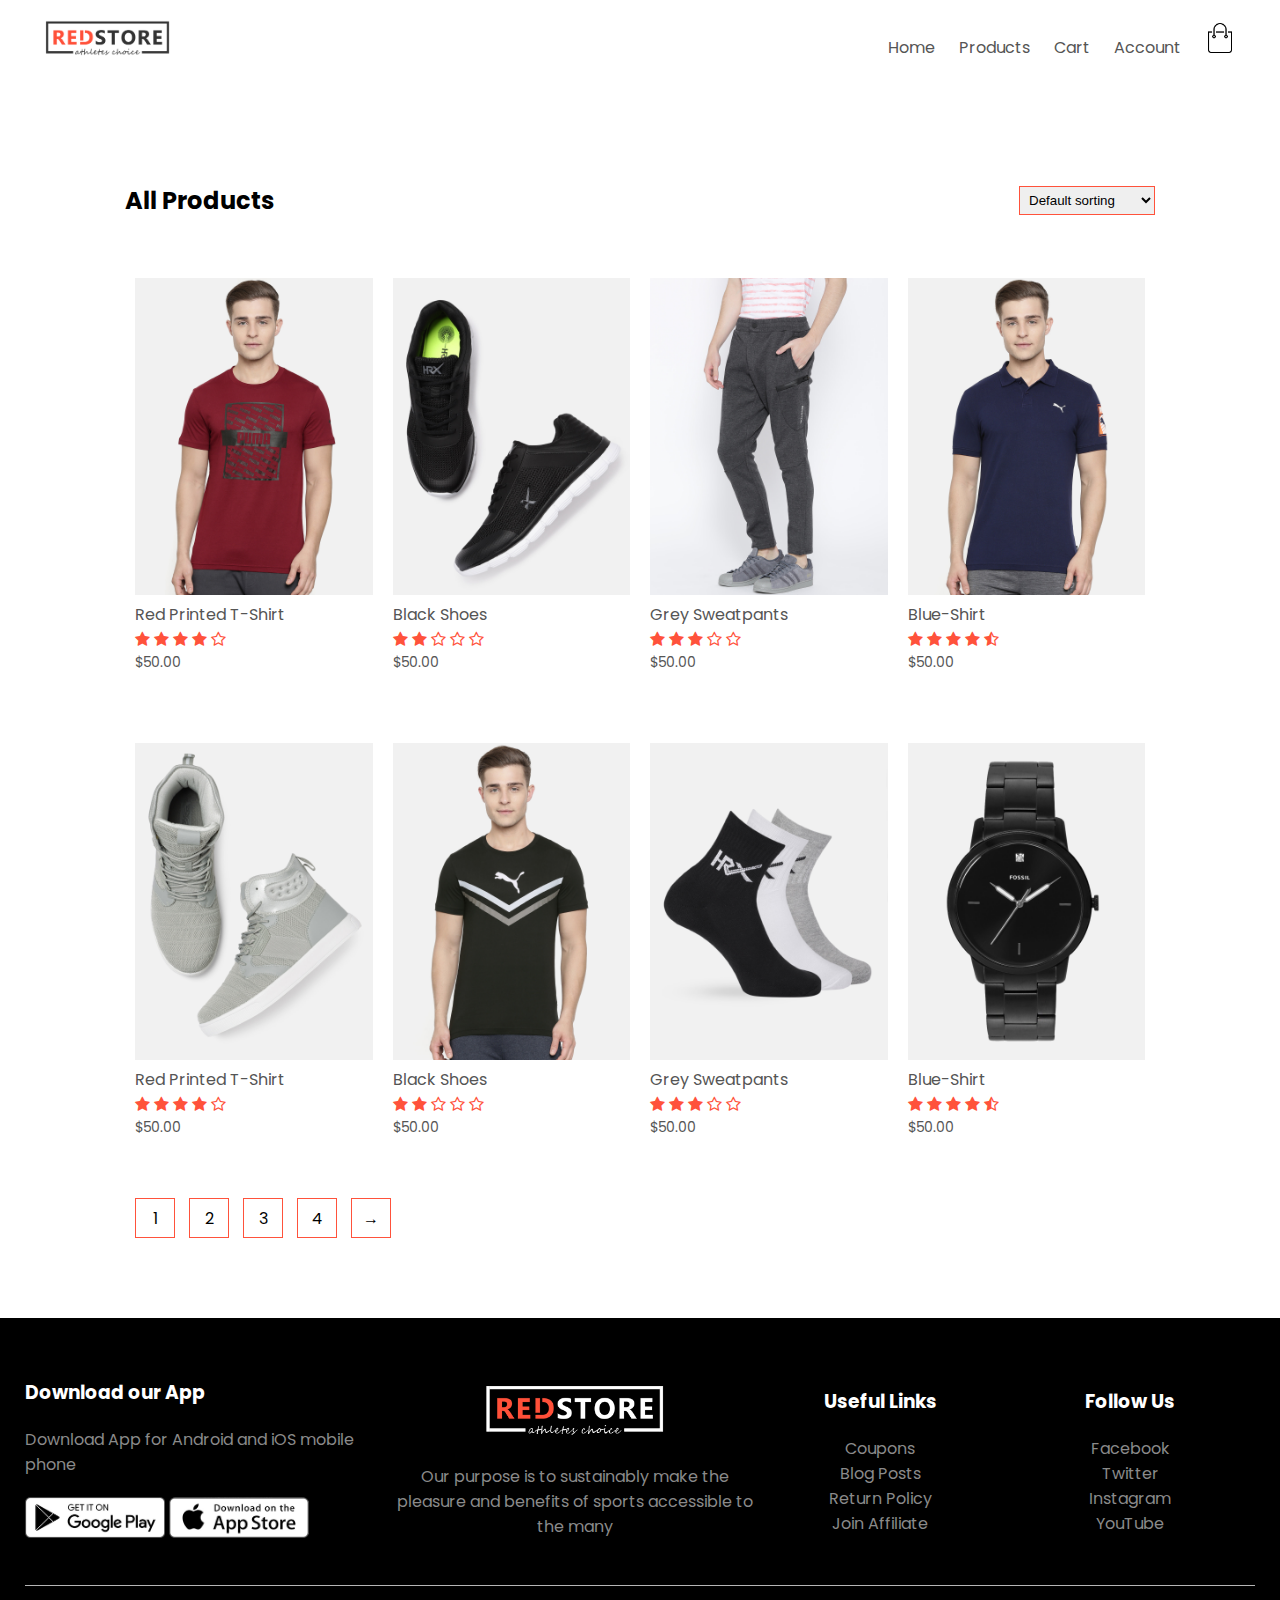
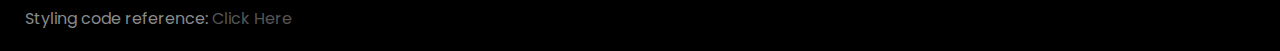
<file: products.html>
<!DOCTYPE html>
<html lang="en">
  <head>
    <meta charset="UTF-8" />
    <meta name="viewport" content="width=device-width, initial-scale=1.0" />
    <link rel="stylesheet" href="style.css" />
    <link
      href="https://fonts.googleapis.com/css2?family=Poppins:wght@300;400;500;600;700&display=swap"
      rel="stylesheet"
    />
    <link
      rel="stylesheet"
      href="https://stackpath.bootstrapcdn.com/font-awesome/4.7.0/css/font-awesome.min.css"
    />
    <title>Products | RedStore</title>
  </head>
  <body>

      <div class="container">
        <div class="navbar">
          <div class="logo">
            <img src="images/logo.png" width="125" />
          </div>
          <nav>
            <ul id="MenuItems">
              <li><a href="index.html">Home</a></li>
              <li><a href="products.html">Products</a></li>
              <li><a href="cart.html">Cart</a></li>
              <!-- <li><a href="#">About</a></li> -->
              <li><a href="account.html">Account</a></li>
            </ul>
            <img src="images/cart.png" width="30" height="30" />
            <img
              class="menu-icon"
              src="images/menu.png"
              onclick="menutoggle()"
            />
          </nav>
        </div>
      </div>

    <div class="small-container">
<div class="row row-2">
    <h2>All Products</h2>
    <select name="" id="">
        <option value="">Default sorting</option>
        <option value="">Sort by Price</option>
        <option value="">Sort by popularity</option>
        <option value="">Sort by rating</option>
        <option value="">Sort by sale</option>
    </select>
</div>
      <div class="row">
     
        <div class="col-4">
        <a href="product-details.html">
                    <img src="images/product-1.jpg" alt="" />
          <h4>Red Printed T-Shirt</h4>
          <div class="rating">
            <i class="fa fa-star"></i>
            <i class="fa fa-star"></i>
            <i class="fa fa-star"></i>
            <i class="fa fa-star"></i>
            <i class="fa fa-star-o"></i>
          </div>
          <p>$50.00</p>
        </a>

        </div>
        <div class="col-4">
          <a href="product-details.html">
          <img src="images/product-2.jpg" alt="" />
          <h4>Black Shoes</h4>
          <div class="rating">
            <i class="fa fa-star"></i>
            <i class="fa fa-star"></i>
            <i class="fa fa-star-o"></i>
            <i class="fa fa-star-o"></i>
            <i class="fa fa-star-o"></i>
          </div>
          <p>$50.00</p>
        </a>
        </div>
        <div class="col-4">
          <a href="product-details.html">
          <img src="images/product-3.jpg" alt="" />
          <h4>Grey Sweatpants</h4>
          <div class="rating">
            <i class="fa fa-star"></i>
            <i class="fa fa-star"></i>
            <i class="fa fa-star"></i>
            <i class="fa fa-star-o"></i>
            <i class="fa fa-star-o"></i>
          </div>
          <p>$50.00</p>
          </a>
        </div>
        <div class="col-4">
          <a href="product-details.html">
          <img src="images/product-4.jpg" alt="" />
          <h4>Blue-Shirt</h4>
          <div class="rating">
            <i class="fa fa-star"></i>
            <i class="fa fa-star"></i>
            <i class="fa fa-star"></i>
            <i class="fa fa-star"></i>
            <i class="fa fa-star-half-o"></i>
          </div>
          <p>$50.00</p>
          </a>
        </div>
      </div>
      <div class="row">
        <div class="col-4">
          <img src="images/product-5.jpg" alt="" />
          <h4>Red Printed T-Shirt</h4>
          <div class="rating">
            <i class="fa fa-star"></i>
            <i class="fa fa-star"></i>
            <i class="fa fa-star"></i>
            <i class="fa fa-star"></i>
            <i class="fa fa-star-o"></i>
          </div>
          <p>$50.00</p>
        </div>
        <div class="col-4">
          <img src="images/product-6.jpg" alt="" />
          <h4>Black Shoes</h4>
          <div class="rating">
            <i class="fa fa-star"></i>
            <i class="fa fa-star"></i>
            <i class="fa fa-star-o"></i>
            <i class="fa fa-star-o"></i>
            <i class="fa fa-star-o"></i>
          </div>
          <p>$50.00</p>
        </div>
        <div class="col-4">
          <img src="images/product-7.jpg" alt="" />
          <h4>Grey Sweatpants</h4>
          <div class="rating">
            <i class="fa fa-star"></i>
            <i class="fa fa-star"></i>
            <i class="fa fa-star"></i>
            <i class="fa fa-star-o"></i>
            <i class="fa fa-star-o"></i>
          </div>
          <p>$50.00</p>
        </div>
        <div class="col-4">
          <img src="images/product-8.jpg" alt="" />
          <h4>Blue-Shirt</h4>
          <div class="rating">
            <i class="fa fa-star"></i>
            <i class="fa fa-star"></i>
            <i class="fa fa-star"></i>
            <i class="fa fa-star"></i>
            <i class="fa fa-star-half-o"></i>
          </div>
          <p>$50.00</p>
        </div>
      </div>
      <div class="page-btn">
          <span>1</span>
          <span>2</span>
          <span>3</span>
          <span>4</span>
          <span>&#8594;</span>
      </div>
    </div>

    <!-- Footer -->

    <div class="footer">
      <div class="container">
        <div class="row">
          <div class="footer-col-1">
            <h3>Download our App</h3>
            <p>Download App for Android and iOS mobile phone</p>
            <div class="app-logo">
              <img src="images/play-store.png" alt="" />
              <img src="images/app-store.png" alt="" />
            </div>
          </div>
          <div class="footer-col-2">
            <img src="images/logo-white.png" alt="" />
            <p>
              Our purpose is to sustainably make the pleasure and benefits of
              sports accessible to the many
            </p>
          </div>
          <div class="footer-col-3">
            <h3>Useful Links</h3>
            <ul>
              <li>Coupons</li>
              <li>Blog Posts</li>
              <li>Return Policy</li>
              <li>Join Affiliate</li>
            </ul>
          </div>
          <div class="footer-col-4">
            <h3>Follow Us</h3>
            <ul>
              <li>Facebook</li>
              <li>Twitter</li>
              <li>Instagram</li>
              <li>YouTube</li>
            </ul>
          </div>
        </div>
        <hr />
       <p>Styling code reference: <a href="https://www.youtube.com/channel/UCkjoHfkLEy7ZT4bA2myJ8xA">Click Here</a></p>
      </div>
    </div>
    <!-- Js for toggle menu -->

    <script>
      var MenuItems = document.getElementById("MenuItems");
      MenuItems.style.maxHeight = "0px";
      function menutoggle() {          
        if (MenuItems.style.maxHeight == "0px") {
          MenuItems.style.maxHeight = "200px";
        } else {
          MenuItems.style.maxHeight = "0px";
        };
      };
    </script>
  </body>
</html>
</file>
<file: style.css>
* {
  margin: 0;
  padding: 0;
  box-sizing: border-box;
}

body {
  font-family: "Poppins", sans-serif;
}

.navbar {
  display: flex;
  align-items: center;
  padding: 20px;
}

nav {
  flex: 1;
  text-align: right;
}

nav ul {
  display: inline-block;
  list-style-type: none;
}

nav ul li {
  display: inline-block;
  margin-right: 20px;
}

a {
  text-decoration: none;
  color: #555;
}
p {
  color: #555;
}

.container {
  max-width: 1300px;
  margin: auto;
  padding-left: 25px;
  padding-right: 25px;
}
.row {
  display: flex;
  align-items: center;
  flex-wrap: wrap;
  justify-content: space-around;
}

.col-2 {
  flex-basis: 50%;
  min-width: 300px;
}

.col-2 img {
  max-width: 100%;
  padding: 50px 0;
}

.col-2 h1 {
  font-size: 50px;
  line-height: 60px;
  margin: 25px 0;
}

.btn {
  display: inline-block;
  background: #ff523b;
  color: #fff;
  padding: 8px 30px;
  margin: 30px 0;
  border-radius: 30px;
  transition: background 0.5s;
}
.btn:hover {
  background: #563434;
}
.header {
  background: radial-gradient(#fff, #ffd6d6);
  height: 100vh;
}
.header .row {
  margin-top: 70px;
}

.categories {
  margin: 70px 0;
}

.col-3 {
  flex-basis: 30%;
  min-width: 250px;
  margin-bottom: 30px;
}
.col-3 img {
  width: 100%;
}

.small-container {
  max-width: 1080px;
  margin: auto;
  padding-left: 25px;
  padding-right: 25px;
}

.col-4 {
  flex-basis: 25%;
  padding: 10px;
  min-width: 200px;
  margin-bottom: 50px;
  transition: transform 0.5s;
}
.col-4 img {
  width: 100%;
}
.title {
  text-align: center;
  margin: 0 auto 80px;
  position: relative;
  line-height: 60px;
  color: #555;
}
.title::after {
  content: "";
  background: #ff523b;
  width: 80px;
  height: 5px;
  border-radius: 5px;
  position: absolute;
  bottom: 0;
  left: 50%;
  transform: translateX(-50%);
}

h4 {
  color: #555;
  font-weight: normal;
}

.col-4 p {
  font-size: 14px;
}
.col-4:hover {
  transform: translateY(-5px);
}

.rating .fa {
  color: #ff523b;
}

/* Offer */
.offer {
  background: radial-gradient(#fff, #ffd6d6);
  margin-top: 80px;
  padding: 30px 0;
}

.col-2 .offer-img {
  padding: 50px;
}

small {
  color: #555;
}
/* testimonials */

.testimonial {
  padding-top: 100px;
}
.testimonial .col-3 {
  text-align: center;
  padding: 40px 20px;
  box-shadow: 0 0 20px 0px rgba(0, 0, 0, 0.1);
  cursor: pointer;
  transition: transform 0.5s;
}
.testimonial .col-3:hover {
  transform: translateY(-10px);
}
.testimonial .col-3 img {
  width: 50%;
  margin-top: 20px;
  border-radius: 50%;
}

.fa.fa-quote-left {
  font-size: 34px;
  color: #ff523b;
}

.col-3 p {
  font-size: 12px;
  margin: 12px 0;
  color: #777;
}

.testimonial .col-3 h3 {
  font-weight: 600;
  color: #555;
  font-size: 16px;
}

/* Brands */

.brands {
  margin: 100px auto;
}

.col-5 {
  width: 160px;
}
.col-5 img {
  width: 100%;
  cursor: pointer;
  filter: grayscale(100%);
}
.col-5 img:hover {
  filter: grayscale(0);
}

/* Footer */

.footer {
  background: #000;
  color: #8a8a8a;
  font-size: 16px;
  padding: 60px 0 20px;
}
.footer p {
  color: #8a8a8a;
}
.footer h3 {
  color: #fff;
  margin-bottom: 20px;
}
.footer-col-1,
.footer-col-2,
.footer-col-3,
.footer-col-4 {
  min-width: 250px;
  margin-bottom: 20px;
}
.footer-col-1 {
  flex-basis: 30%;
}
.footer-col-2 {
  flex: 1;
  text-align: center;
}
.footer-col-2 img {
  width: 180px;
  margin-bottom: 20px;
}
.footer-col-3,
.footer-col-4 {
  flex-basis: 12%;
  text-align: center;
}

ul {
  list-style-type: none;
}

.app-logo {
  margin-top: 20px;
}
.app-logo img {
  width: 140px;
}

.footer hr {
  border: none;
  background: #b5b5b5;
  height: 1px;
  margin: 20px 0;
}
.copyright {
  text-align: center;
}

/* AllProducts Page */

.row-2 {
  justify-content: space-between;
  margin: 100px auto 50px;
}


select{
  border: 1px solid #ff523b ;
  padding: 5px;
}
select:focus{
 outline: none;
}

.page-btn{
  margin: 0 auto 80px;
}
.page-btn span{
 display: inline-block;
 border: 1px solid #ff523b;
 margin-left: 10px;
 width: 40px;
 height: 40px;
 text-align: center;
 line-height: 40px;
 cursor: pointer;
}
.page-btn span:hover{
background: #ff523b;
color: white;
}

/* Single Product Page */
.single-product{
  margin-top: 80px;
}
.single-product .col-2 img{
 padding: 0;
}
.single-product .col-2{
 padding: 20px;
}
.single-product h4{
 margin: 20px 0;
 font-size: 22px;
 font-weight: bold;
}
.single-product select{
display: block;
margin: 20px 0;
padding: 10px;
}
.single-product input{
  width: 50px;
  height: 40px;
font-size: 20px;
margin-right: 10px;
padding-left: 10px;
border: 1px solid #ff523b;
}
.single-product input:focus{
outline: none;
}
.single-product .fa{
color:#ff523b;
margin-left: 10px ;
}
.small-img-row{
  display: flex;
  justify-content: space-between;
}
.small-img-col{
  flex-basis: 24%;
  cursor: pointer;
}

/* Account Page */
.account-page{
  padding: 50px 0;
  background: radial-gradient(#fff, #ffd6d6);
}

.form-container{
  background: #fff;
  width: 300px;
  height: 400px;
  position: relative;
  text-align: center;
  padding: 20px 0;
  margin: auto;
  box-shadow: 0 0 20px 0px rgba(0,0,0,0.1);
  overflow: hidden;
}
.form-container span{
  font-weight: bold;
  padding: 0 10px;
  color: #555;
  cursor: pointer;
  width: 100px;
  display: inline-block;

}


.form-btn{
  display: inline-block;
}

.form-container form{
  max-width: 300px;
  padding: 0 20px;
  position: absolute;
  top: 130px;
  transition: transform 0.8s;

}

form input{
  width: 100%;
  height: 30px;
  margin: 10px 0;
  padding: 0 10px;
  border: 1px solid #ccc;
}

form .btn{
  width: 100%;
  border: none;
  cursor: pointer;
  margin: 10px 0;  
}
form .btn:focus{
  outline: none;
}

#LoginForm{
  left: -300px;
}

#RegForm{
  left: 0;
}

#Indicator{
  width: 100px;
  border: none;
  background: #ff523b;
  height: 3px;
  margin-top: 8px;
  transform: translateX(100px);
  transition: transform 0.8s;
}


/* ----------Cart--------- */
.cart-page{
  margin: 80px 0;
}

table{
  width: 100%;
  /* border-collapse: collapse; */
}


.cart-info{
  display: flex;
  flex-wrap: wrap;
}

th{
  text-align: left;
  padding: 5px;
  color: #fff;
  background: #ff523b;
  font-weight: normal;
}

td{
  padding: 10px 5px;
}
td input{
  width: 60px;
  height: 30px;
  padding: 5px;
}

td a {
  color: #ff523b ;
  font-size: 12px;
}

td img{
  width: 80px;
  height: 80px;
  margin-right: 10px;
}

.total-price{
  display: flex;
  justify-content: flex-end;
}
.total-price table{
  border-top: 3px solid #ff523b;
  width: 100%;
  max-width: 400px;
}

td:last-child{
  text-align: right ;
}
th:last-child{
  text-align: right;
}


/* Media query for cart*/

@media only screen and (max-width: 800px){
  .cart-info p{
    display: none;
  }
}

/* Media query for product details*/

@media only screen and (max-width: 800px){
  .single-product .row {
text-align: left;
  }
  .single-product .col-2 {
padding: 20px 0;
  }
  .single-product h1 {
font-size: 26px;
line-height: 32px;
  }
}





/* Media query for menu */
.menu-icon {
  width: 28px;
  margin-left: 20px;
  display: none;
}
@media only screen and (max-width: 800px) {
  nav ul {
    position: absolute;
    top: 70px;
    left: 0;
    background: #333;
    width: 100%;
    overflow: hidden;
    transition: max-height 0.5s;
  }
  nav ul li {
    display: block;
    margin-right: 50px;
    margin-top: 10px;    
    margin-bottom: 10px;
  }
  nav ul li a {
    color: #fff;
  }
  .menu-icon {
    display: inline-block;
    cursor: pointer;
  }
}

/* media queries for small screens */
@media only screen and (max-width: 800px) {
    .row {
        text-align: center;
      }
    .col-2, .col-3, .col-4{
        flex-basis: 100%;
    }
}
</file>
